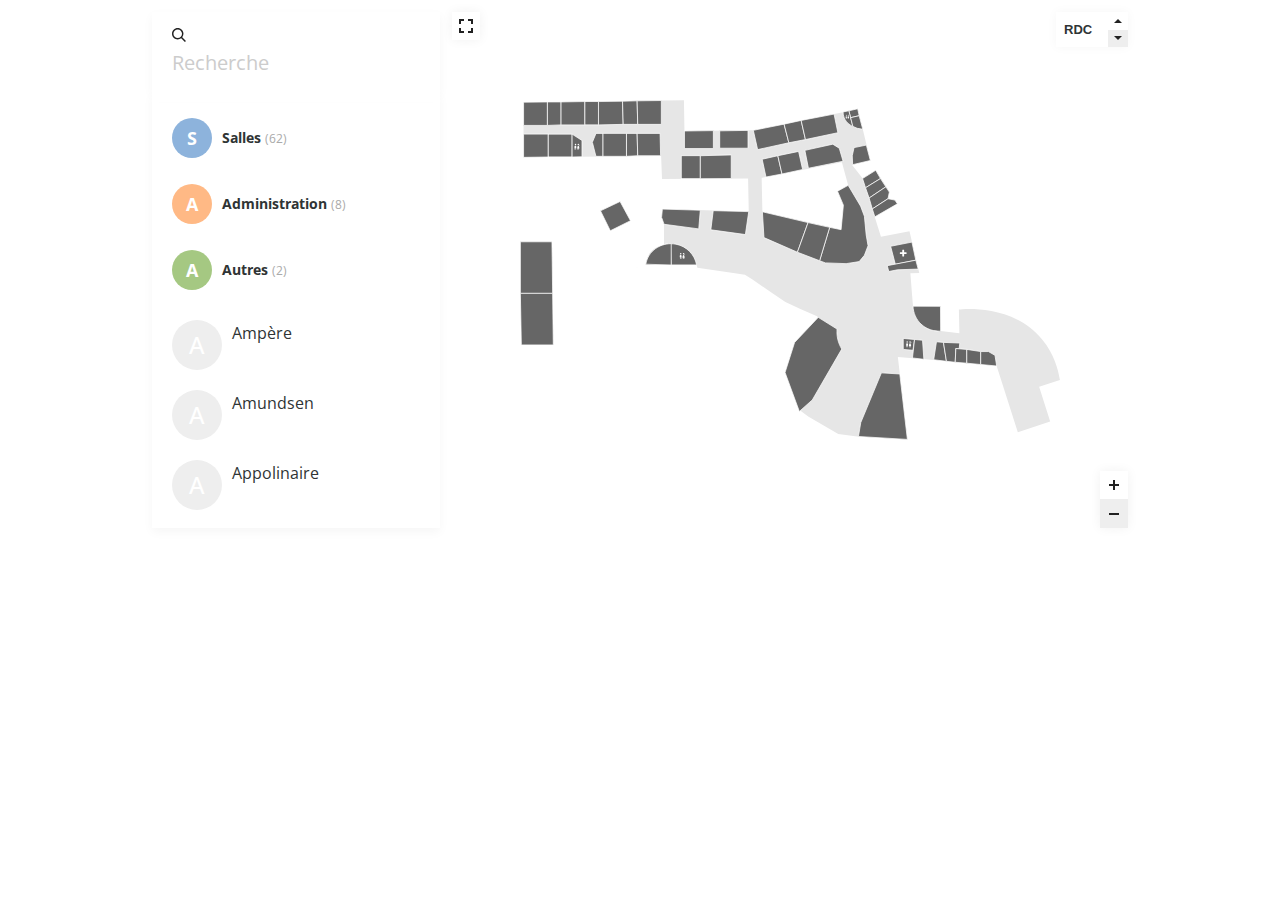
<file: index.html>
<!DOCTYPE html>
<html>
	<head>
		<!-- Meta -->
		<meta charset="utf-8">
		<title>Plan</title>

		<!-- Viewport for Responsivity -->
		<meta name="viewport" content="width=device-width, initial-scale=1, maximum-scale=1, minimum-scale=1, user-scalable=no">
		<!-- Stylesheets -->
		<link href="https://fonts.googleapis.com/css?family=Open+Sans:300,400,600" rel="stylesheet">
		<link rel="stylesheet" type="text/css" href="css/style.css">
		<link rel="stylesheet" type="text/css" href="mapplic/mapplic.css">
	</head>
	<body>
		<div id="wrap">

			<!-- Site content -->
			<div id="content">
				
				<section id="map-section" class="inner over">
					<div class="editor-window">
						<div class="editor-body">
							<code>
								{<br>
								&nbsp;&nbsp;&nbsp;"id": "newlandmark",<br>
								&nbsp;&nbsp;&nbsp;"title": "New Landmark",<br>
								&nbsp;&nbsp;&nbsp;"description": "Creating a new landmark is that easy!",<br>
								&nbsp;&nbsp;&nbsp;"x": "<span class="mapplic-coordinates-x">0.0000</span>",<br>
								&nbsp;&nbsp;&nbsp;"y": "<span class="mapplic-coordinates-y">0.0000</span>",<br>
								&nbsp;&nbsp;&nbsp;...<br>
								}
							</code>
						</div>
					</div>

					<div class="map-container">
						<div id="mapplic" class="mapplic-dark"></div> <!-- Map -->
					</div>
				</section>
			</div>
		</div>

		<!-- Scripts -->
		<script type="text/javascript" src="js/jquery.min.js"></script>
		<script type="text/javascript" src="js/hammer.min.js"></script>
		<script type="text/javascript" src="js/jquery.mousewheel.js"></script>
		<script type="text/javascript" src="js/script.js"></script>
		<script type="text/javascript" src="mapplic/mapplic.js"></script>
		<script type="text/javascript">
			$(document).ready(function() {
				$('#mapplic').mapplic({
					source: 'maps/lycee.json',
					height: 540,
					sidebar: true,
					fillcolor: "#cccccc",
					deeplinking: true,
					autopopulate: true,
					fullscreen: true,
					developer: false,
					thumbholder: true,
					maxscale: 3,
					zoommargin: 0,
					alphabetic: true
				});
			});
		</script>
	</body>
</html>
</file>
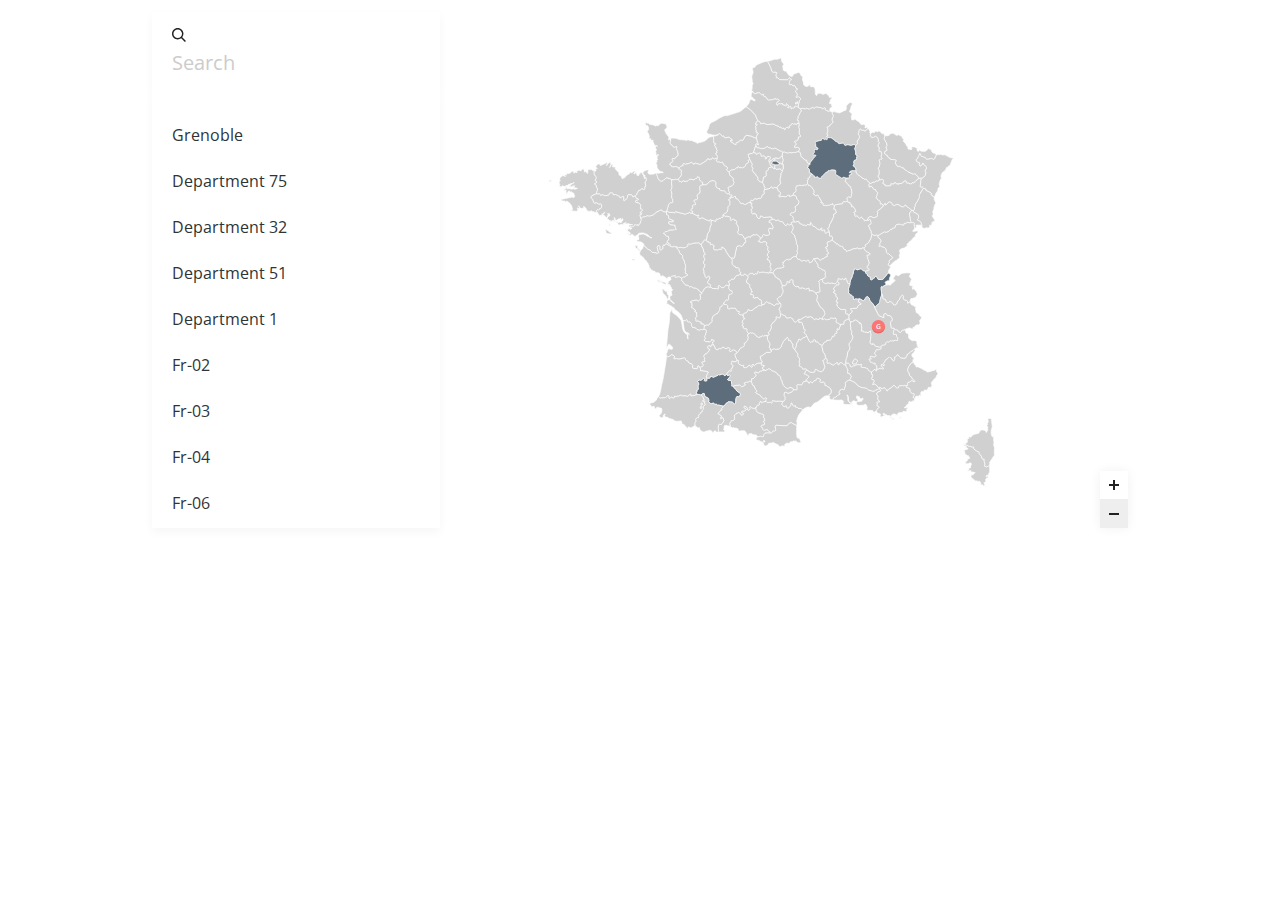
<file: test/index.html>
<!DOCTYPE html>
<html>
	<head>
		<!-- Meta -->
		<meta charset="utf-8">
		<title>Plan</title>

		<!-- Viewport for Responsivity -->
		<meta name="viewport" content="width=device-width, initial-scale=1, maximum-scale=1, minimum-scale=1, user-scalable=no">
		<!-- Stylesheets -->
		<link href="https://fonts.googleapis.com/css?family=Open+Sans:300,400,600" rel="stylesheet">
		<link rel="stylesheet" type="text/css" href="css/style.css">
		<link rel="stylesheet" type="text/css" href="mapplic/mapplic.css">
	</head>
	<body>
		<div id="wrap">

			<!-- Site content -->
			<div id="content">
				
				<section id="map-section" class="inner over">
					<div class="editor-window">
						<div class="editor-body">
							<code>
								{<br>
								&nbsp;&nbsp;&nbsp;"id": "newlandmark",<br>
								&nbsp;&nbsp;&nbsp;"title": "New Landmark",<br>
								&nbsp;&nbsp;&nbsp;"description": "Creating a new landmark is that easy!",<br>
								&nbsp;&nbsp;&nbsp;"x": "<span class="mapplic-coordinates-x">0.0000</span>",<br>
								&nbsp;&nbsp;&nbsp;"y": "<span class="mapplic-coordinates-y">0.0000</span>",<br>
								&nbsp;&nbsp;&nbsp;...<br>
								}
							</code>
						</div>
					</div>

					<div class="map-container">
						<div id="mapplic" class="mapplic-dark"></div> <!-- Map -->
					</div>
				</section>
			</div>
		</div>

		<!-- Scripts -->
		<script type="text/javascript" src="js/jquery.min.js"></script>
		<script type="text/javascript" src="js/hammer.min.js"></script>
		<script type="text/javascript" src="js/jquery.mousewheel.js"></script>
		<script type="text/javascript" src="js/script.js"></script>
		<script type="text/javascript" src="mapplic/mapplic.js"></script>
		<script type="text/javascript">
			$(document).ready(function() {
				$('#mapplic').mapplic({
					source: 'france.json',
					height: 540,
					sidebar: true,
					fillcolor: "#cccccc",
					deeplinking: true,
					autopopulate: true,
					fullscreen: false,
					maxscale: 3,
					zoommargin: 0
				});
			});
		</script>
	</body>
</html>
</file>
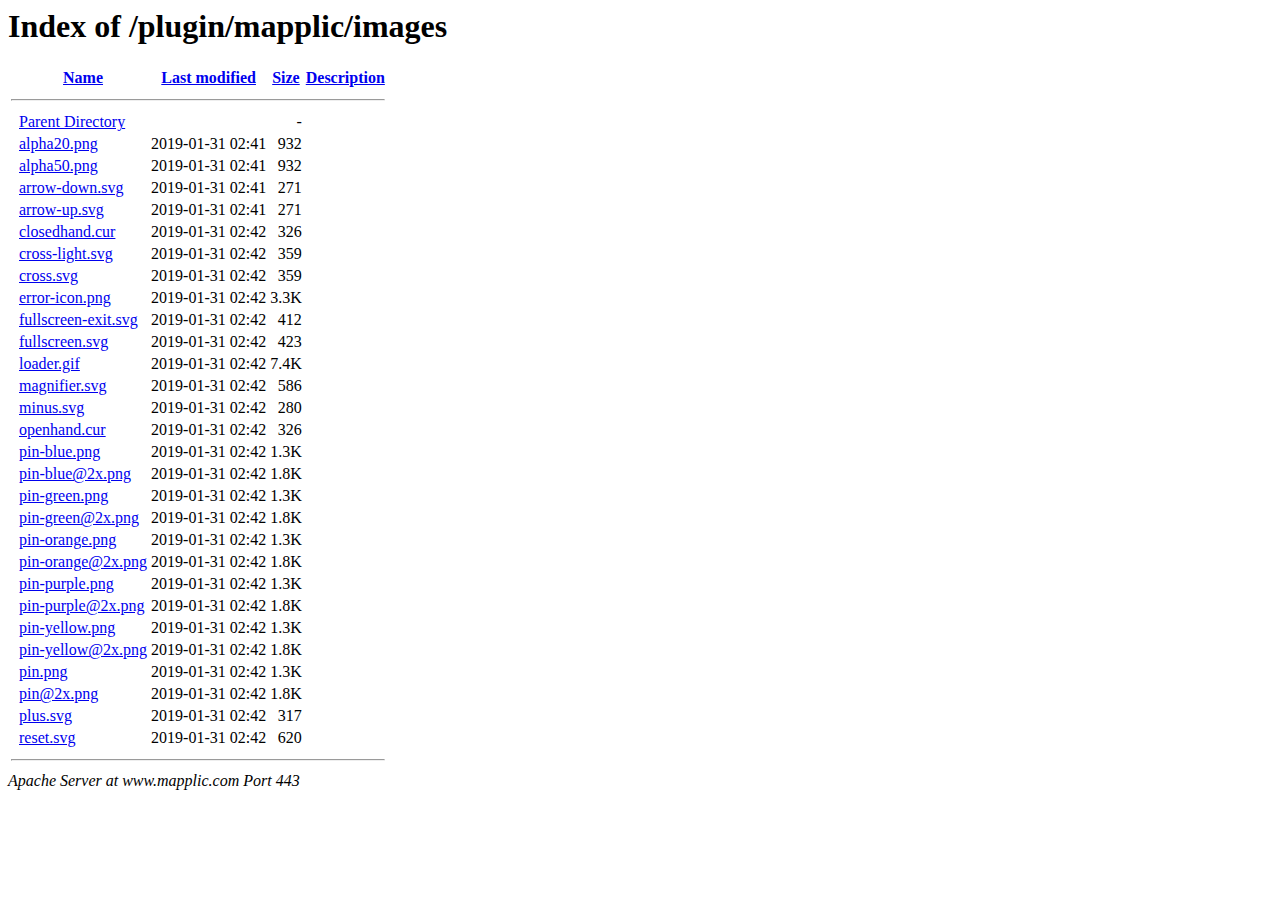
<file: mapplic/images/index.html>
<!DOCTYPE HTML PUBLIC "-//W3C//DTD HTML 3.2 Final//EN">
<html>
 <head>
  <title>Index of /plugin/mapplic/images</title>
 </head>
 <body>
<h1>Index of /plugin/mapplic/images</h1>
  <table>
   <tr><th valign="top">&nbsp;</th><th><a href="?C=N;O=D">Name</a></th><th><a href="?C=M;O=A">Last modified</a></th><th><a href="?C=S;O=A">Size</a></th><th><a href="?C=D;O=A">Description</a></th></tr>
   <tr><th colspan="5"><hr></th></tr>
<tr><td valign="top">&nbsp;</td><td><a href="/plugin/mapplic/">Parent Directory</a>       </td><td>&nbsp;</td><td align="right">  - </td><td>&nbsp;</td></tr>
<tr><td valign="top">&nbsp;</td><td><a href="alpha20.png">alpha20.png</a>            </td><td align="right">2019-01-31 02:41  </td><td align="right">932 </td><td>&nbsp;</td></tr>
<tr><td valign="top">&nbsp;</td><td><a href="alpha50.png">alpha50.png</a>            </td><td align="right">2019-01-31 02:41  </td><td align="right">932 </td><td>&nbsp;</td></tr>
<tr><td valign="top">&nbsp;</td><td><a href="arrow-down.svg">arrow-down.svg</a>         </td><td align="right">2019-01-31 02:41  </td><td align="right">271 </td><td>&nbsp;</td></tr>
<tr><td valign="top">&nbsp;</td><td><a href="arrow-up.svg">arrow-up.svg</a>           </td><td align="right">2019-01-31 02:41  </td><td align="right">271 </td><td>&nbsp;</td></tr>
<tr><td valign="top">&nbsp;</td><td><a href="closedhand.cur">closedhand.cur</a>         </td><td align="right">2019-01-31 02:42  </td><td align="right">326 </td><td>&nbsp;</td></tr>
<tr><td valign="top">&nbsp;</td><td><a href="cross-light.svg">cross-light.svg</a>        </td><td align="right">2019-01-31 02:42  </td><td align="right">359 </td><td>&nbsp;</td></tr>
<tr><td valign="top">&nbsp;</td><td><a href="cross.svg">cross.svg</a>              </td><td align="right">2019-01-31 02:42  </td><td align="right">359 </td><td>&nbsp;</td></tr>
<tr><td valign="top">&nbsp;</td><td><a href="error-icon.png">error-icon.png</a>         </td><td align="right">2019-01-31 02:42  </td><td align="right">3.3K</td><td>&nbsp;</td></tr>
<tr><td valign="top">&nbsp;</td><td><a href="fullscreen-exit.svg">fullscreen-exit.svg</a>    </td><td align="right">2019-01-31 02:42  </td><td align="right">412 </td><td>&nbsp;</td></tr>
<tr><td valign="top">&nbsp;</td><td><a href="fullscreen.svg">fullscreen.svg</a>         </td><td align="right">2019-01-31 02:42  </td><td align="right">423 </td><td>&nbsp;</td></tr>
<tr><td valign="top">&nbsp;</td><td><a href="loader.gif">loader.gif</a>             </td><td align="right">2019-01-31 02:42  </td><td align="right">7.4K</td><td>&nbsp;</td></tr>
<tr><td valign="top">&nbsp;</td><td><a href="magnifier.svg">magnifier.svg</a>          </td><td align="right">2019-01-31 02:42  </td><td align="right">586 </td><td>&nbsp;</td></tr>
<tr><td valign="top">&nbsp;</td><td><a href="minus.svg">minus.svg</a>              </td><td align="right">2019-01-31 02:42  </td><td align="right">280 </td><td>&nbsp;</td></tr>
<tr><td valign="top">&nbsp;</td><td><a href="openhand.cur">openhand.cur</a>           </td><td align="right">2019-01-31 02:42  </td><td align="right">326 </td><td>&nbsp;</td></tr>
<tr><td valign="top">&nbsp;</td><td><a href="pin-blue.png">pin-blue.png</a>           </td><td align="right">2019-01-31 02:42  </td><td align="right">1.3K</td><td>&nbsp;</td></tr>
<tr><td valign="top">&nbsp;</td><td><a href="pin-blue@2x.png">pin-blue@2x.png</a>        </td><td align="right">2019-01-31 02:42  </td><td align="right">1.8K</td><td>&nbsp;</td></tr>
<tr><td valign="top">&nbsp;</td><td><a href="pin-green.png">pin-green.png</a>          </td><td align="right">2019-01-31 02:42  </td><td align="right">1.3K</td><td>&nbsp;</td></tr>
<tr><td valign="top">&nbsp;</td><td><a href="pin-green@2x.png">pin-green@2x.png</a>       </td><td align="right">2019-01-31 02:42  </td><td align="right">1.8K</td><td>&nbsp;</td></tr>
<tr><td valign="top">&nbsp;</td><td><a href="pin-orange.png">pin-orange.png</a>         </td><td align="right">2019-01-31 02:42  </td><td align="right">1.3K</td><td>&nbsp;</td></tr>
<tr><td valign="top">&nbsp;</td><td><a href="pin-orange@2x.png">pin-orange@2x.png</a>      </td><td align="right">2019-01-31 02:42  </td><td align="right">1.8K</td><td>&nbsp;</td></tr>
<tr><td valign="top">&nbsp;</td><td><a href="pin-purple.png">pin-purple.png</a>         </td><td align="right">2019-01-31 02:42  </td><td align="right">1.3K</td><td>&nbsp;</td></tr>
<tr><td valign="top">&nbsp;</td><td><a href="pin-purple@2x.png">pin-purple@2x.png</a>      </td><td align="right">2019-01-31 02:42  </td><td align="right">1.8K</td><td>&nbsp;</td></tr>
<tr><td valign="top">&nbsp;</td><td><a href="pin-yellow.png">pin-yellow.png</a>         </td><td align="right">2019-01-31 02:42  </td><td align="right">1.3K</td><td>&nbsp;</td></tr>
<tr><td valign="top">&nbsp;</td><td><a href="pin-yellow@2x.png">pin-yellow@2x.png</a>      </td><td align="right">2019-01-31 02:42  </td><td align="right">1.8K</td><td>&nbsp;</td></tr>
<tr><td valign="top">&nbsp;</td><td><a href="pin.png">pin.png</a>                </td><td align="right">2019-01-31 02:42  </td><td align="right">1.3K</td><td>&nbsp;</td></tr>
<tr><td valign="top">&nbsp;</td><td><a href="pin@2x.png">pin@2x.png</a>             </td><td align="right">2019-01-31 02:42  </td><td align="right">1.8K</td><td>&nbsp;</td></tr>
<tr><td valign="top">&nbsp;</td><td><a href="plus.svg">plus.svg</a>               </td><td align="right">2019-01-31 02:42  </td><td align="right">317 </td><td>&nbsp;</td></tr>
<tr><td valign="top">&nbsp;</td><td><a href="reset.svg">reset.svg</a>              </td><td align="right">2019-01-31 02:42  </td><td align="right">620 </td><td>&nbsp;</td></tr>
   <tr><th colspan="5"><hr></th></tr>
</table>
<address>Apache Server at www.mapplic.com Port 443</address>
</body></html>
</file>
<file: css/style.css>
body {
	background-color: #fff;
	color: #666;
	font-family: 'Open Sans', sans-serif;
	font-size: 14px;
	margin: 0;
}

h1 {
	color: #fff;
	font-size: 30px;
	font-weight: lighter;
	line-height: 40px;
	margin-top: 0;
	margin-bottom: 40px;
	text-align: center;
}

h2 {
	color: #444;
	font-weight: lighter;
	margin-top: 0;
}

h3 {
	color: #222;
}

p {
	font-weight: 400;
	line-height: 24px;
}

hr {
	border: none;
	border-bottom: 1px solid #ddd;
	margin: 40px 0;
}

a {
	text-decoration: none;
	transition: color 0.2s;
}

ul {
	color: #b47acf;
	list-style-type: square;
}

ul p {
	color: #666;
	margin: 0 0 2px 0;
}

.dark { color: #888; }
.dark h2 { color: #eee; }

.about a {
	border-bottom: 1px dashed #ddd;
	color: inherit;	
	transition: border 0.2s;
}

.about a:hover {
	border-bottom: 1px solid #aaa;
	color: #222;
}

.desc {
	margin-top: 40px;
}

.center { text-align: center; }
.right { text-align: right; }

.clear {
	clear: both;
}

.inner {
	width: 1000px;
	margin: 0 auto;
	max-width: 100%;
	box-sizing: border-box;
}

/* Header */
#header {
	background-image: url(../images/pattern-topo.png);
	box-shadow: 0 -40px 80px #fff inset;
	background-color: #f8f8f8;
	padding: 40px 30px 100px 30px;
}

#header h1 {
	color: #444;
	margin-top: 60px;
	margin-bottom: 100px;
}

#header nav {
	float: right;
}

#main-menu {
	margin-top: 0;
}

#main-menu li {
	display: inline-block;
	margin-left: 30px;
}

#main-menu a {
	color: #bbb;
	font-size: 16px;
	text-decoration: none;
}

#main-menu a:hover {
	color: #666;
}

/* Logo */
#logo {
	background-image: url(../images/logo.svg);
	background-repeat: no-repeat;
	background-position: center;
	display: block;
	width: 140px;
	height: 42px;
}

.button {
	background-color: #b47acf;
	box-shadow: 0 0 10px rgba(0, 0, 0, 0.05);
	color: #fff !important;
	font-size: 16px;
	text-decoration: none;
	display: inline-block;
	padding: 12px 0 12px 16px;
	transition: box-shadow 0.2s;
}

.button:hover {
	box-shadow: 0 10px 20px rgba(0, 0, 0, 0.1);
}

.button span {
	background-color: rgba(0, 0, 0, 0.08);
	border-radius: 0 3px 3px 0;
	font-weight: bold;
	margin-left: 24px;
	padding: 12px 16px 12px 8px;
	position: relative;
	transition: padding 0.2s;
}

.button:hover span {
	padding: 12px 24px 12px 16px;
}

.button span:before {
    width: 14px;
    content: '';
	background-image: url(../images/button-divider.png);
	background-repeat: no-repeat;
    position: absolute;
    left: -14px;
    bottom: 0;
    top: 0;
}

#map-section {
	width: 1000px;
	max-width: 100%;
}

.about {
	padding: 20px;
	max-width: 600px;
	margin: 0 auto;
}

.about li {
	margin-top: 6px;
}

.new {
	background-color: #ccc;
	border-radius: 3px;
	color: #fff;
	font-size: 10px;
	font-weight: bold;
	padding: 0 2px;
	vertical-align: top;
}


/* Editor */
.editor-window {
	display: none;
	margin: 0 auto;
	width: 460px;
}

.editor-body {
	background: #272822;
	color: #cfcfc2;
	padding: 14px;
	font-size: 12px;
}

/* Map */
.map-container {
	margin: 0 auto;
	margin-bottom: 60px;
}

/* Examples */
#examples {
	font-size: 0;
	display: block;
	list-style: none;
	margin: 0 80px;
	padding: 0;
	text-align: center;
}

#examples li {
	display: inline-block;
	margin-bottom: 6px;
}

#examples a {
	border: 2px solid #fff;
	color: #bbb;
	font-size: 14px;
	display: block;
	padding: 10px;
	margin: 0 10px;
	transition: border-color 0.2s, color 0.2s;
}

#examples a:hover {
	color: #666;
	border: 2px solid #f4f4f4;
}

#examples .active a {
	border: 2px solid #ddd;
	color: #666;
	font-size: 16px;
	font-weight: 600;
}

/* WordPress */
#wordpress {
	color: #fff;
	display: block;
	line-height: 42px;
	font-size: 28px;
	font-weight: lighter;
	text-align: center;
}

#wordpress strong {
	margin-left: 20px;
}

#wordpress img {
	vertical-align: bottom;
}

/* Footer */
#footer {
	background-color: #2f2e2b;
	padding: 60px 0;
}

.copyright a {
	border-bottom: 1px solid transparent;
	color: #aaa;
	font-size: 13px;
	font-weight: bold;
	transition: color 0.2s, border-color 0.2s;
}

.copyright a:hover {
	border-color: #666;
	color: #eee;
}

/* Icons */
.icon {
	background-repeat: no-repeat;
	background-position: center 10px;
	padding-top: 60px;
}

.icon.landmark { background-image: url(../images/icon-landmark.png); }
.icon.layer { background-image: url(../images/icon-layer.png); }
.icon.link { background-image: url(../images/icon-link.png); }
.icon.browser { background-image: url(../images/icon-browser.png); }
.icon.responsive { background-image: url(../images/icon-responsive.png); }
.icon.mobile { background-image: url(../images/icon-mobile.png); }

.container {
	margin: 20px -2%;
}

.container:after {
	clear: both;
	content: '';
	display: block;
	height: 0;
	visibility: hidden;
	font-size: 0;
}

.one-third {
	float: left;
	padding-left: 2%;
	padding-right: 2%;
	width: 29%;
}

.one-half {
	float: left;
	padding-left: 2%;
	padding-right: 2%;
	width: 46%;
}

section .inner {
	padding-left: 20px;
	padding-right: 20px;
}

section.gray {
	background-color: #ddd;
	color: #fff;
	padding: 20px 0;
	transition: background-color 0.2s;
}

section.gray:hover {
	background-color: #ccc;
}

/* Responsivity */
@media all and (max-width: 667px) {
	#main-menu li {
		display: none;
	}

	#main-menu li:last-child {
		display: inline-block;
	}
}
</file>
<file: mapplic/mapplic.css>
/*
 * Mapplic - Custom Interactive Map Plugin by @sekler
 * Version 5.0
 * https://www.mapplic.com/
 */

.mapplic-element {
	position: relative;
	overflow: hidden;
	font-size: 0;
	height: 420px;
}

.mapplic-element input,
.mapplic-element button,
.mapplic-element a,
.mapplic-element a:active {
	outline: none;
	box-shadow: none;
}

.mapplic-element > * {
	opacity: 1;
	transition: opacity 0.4s;
}

.mapplic-element.mapplic-loading > * {
	opacity: 0;
}

/* Preloader & Error */
.mapplic-element.mapplic-loading { background: url(images/loader.gif) no-repeat center; }
.mapplic-element.mapplic-error { background: url(images/error-icon.png) no-repeat center; }

/* Map container */
.mapplic-container {
	display: inline-block;
	position: relative;
	width: 70%;
	height: 100%;
}

.mapplic-map {
	transform-origin: 0 0;
}

/* Map layer */
.mapplic-layer img {
	width: 100%;
}

/* IE Fix */
.mapplic-layer {
	width: 100%;
	height: 100%;
	position: absolute;
}

.mapplic-map .mapplic-map-image {
	position: absolute;
	width: 100%;
	height: 100%;
	-webkit-user-select: none;
	-moz-user-select: none;
	-ms-user-select: none;
	user-select: none;
}
/* IE Fix END */

.mapplic-map.mapplic-zoomable .mapplic-map-image {
	cursor: url(images/openhand.cur), default;
}

.mapplic-map.mapplic-zoomable.mapplic-dragging .mapplic-map-image {
	cursor: url(images/closedhand.cur), move;
}

/* Pin types */
.mapplic-pin {
	background-image: url(images/pin.png);
	background-size: 18px 24px;
	background-repeat: no-repeat;
	background-position: center;
	font-size: 0;
	width: 18px;
	height: 24px;
	margin-top: -23px;
	margin-left: -9px;
	position: absolute;
	transform-origin: 50% 100%;

	-webkit-user-select: none;
	-moz-user-select: none;
	-ms-user-select: none;
	user-select: none;
}

/* Marker types */
.mapplic-pin.mapplic-active {
	display: block !important;
}

.mapplic-pin.pin-classic {
	background-color: #f23543;
	background-image: none;
	border-color: #f23543;
	border-radius: 10px;
	line-height: 22px !important;
	width: 20px;
	height: 20px;
	margin-top: -20px;
	margin-left: -10px;
	transform-origin: 50% 100%;
}

.mapplic-pin.pin-classic:before {
	border-style: solid;
	border-width: 9px 8px 0 8px;
	border-color: inherit;
	border-right-color: transparent;
	border-bottom-color: transparent;
	border-left-color: transparent;
	content: '';
	display: block;
	position: absolute;
	top: 16px;
	left: 2px;
}

.mapplic-pin:before {
	box-sizing: content-box !important;
}

.mapplic-pin.pin-marker {
	background-color: #fdca2a;
	background-image: none;
	border-color: #fdca2a;
	border-radius: 8px;
	width: 16px;
	height: 16px;
	margin-top: -8px;
	margin-left: -8px;
	transform-origin: 50% 50%;
}

.mapplic-pin.pin-marker:before {
	border-color: inherit;
	border-style: solid;
	border-width: 6px;
	border-radius: 16px;
	content: '';
	display: block;
	opacity: 0.4;
	width: 16px;
	height: 16px;
	position: absolute;
	left: -6px;
	top: -6px;
}

.mapplic-pin.pin-disk {
	background-color: white !important;
	background-image: none;
	border-color: #f19819;
	border-radius: 8px;
	color: #333 !important;
	width: 16px;
	height: 16px;
	margin-top: -8px;
	margin-left: -8px;
	transform-origin: 50% 50%;
}

.mapplic-pin.pin-disk:before {
	border-color: inherit;
	border-style: solid;
	border-width: 3px;
	border-radius: 16px;
	content: '';
	display: block;
	width: 16px;
	height: 16px;
	position: absolute;
	left: -3px;
	top: -3px;
}

.mapplic-pin.pin-ribbon {
	background-color: #46b450;
	background-image: none;
	border-color: #46b450;
	border-radius: 2px 2px 2px 0;
	height: 16px;
	min-width: 10px;
	width: auto;
	padding: 0 3px;
	margin-left: -8px;
	margin-top: -20px;
	transform-origin: 8px 20px;
}

.mapplic-pin.pin-ribbon:after {
	border-style: solid;
	border-width: 0 8px 4px 0;
	border-color: transparent rgba(0, 0, 0, 0.5) transparent transparent;
	content: '';
	display: block;
	position: absolute;
	top: 16px;
	left: 0px;
}

.mapplic-pin.pin-ribbon:before {
	border-style: solid;
	border-width: 0 8px 4px 0;
	border-color: inherit;
	border-top-color: transparent;
	border-bottom-color: transparent;
	border-left-color: transparent;
	content: '';
	display: block;
	position: absolute;
	top: 16px;
	left: 0px;
}

.mapplic-pin.pin-dot {
	background-color: transparent !important;
	background-image: none;
	border-color: #29afa1;
	color: #333 !important;
	height: 16px;
	min-width: 10px;
	width: auto;
	padding: 0 3px;
	margin-left: 4px;
	margin-top: -8px;
	transform-origin: -4px 8px;
}

.mapplic-pin.pin-dot:before {
	border-color: inherit;
	border-style: solid;
	border-width: 3px;
	border-radius: 12px;
	content: '';
	display: block;
	width: 0px;
	height: 0px;
	position: absolute;
	top: 5px;
	left: -7px;
}

/* Image pin */
.mapplic-pin.pin-image {
	background-size: 32px;
	border-radius: 50%;
	box-sizing: border-box;
	box-shadow: 0 0 10px rgba(0, 0, 0, 0.15);
	border: 2px solid #fff;
	width: 32px;
	height: 32px;
	margin-top: -16px;
	margin-left: -16px;
	transform-origin: 50%;
}

.mapplic-pin.orange { background-image: url(images/pin-orange.png); }
.mapplic-pin.yellow { background-image: url(images/pin-yellow.png); }
.mapplic-pin.green { background-image: url(images/pin-green.png); }
.mapplic-pin.blue { background-image: url(images/pin-blue.png); }
.mapplic-pin.purple { background-image: url(images/pin-purple.png); }

.mapplic-pin.circular {
	background-image: none;
	background-color: #fb7575;
	border-radius: 6px;
	box-shadow: 0 -2px 0 rgba(0, 0, 0, 0.1) inset;
	width: 12px;
	height: 12px;
	margin-left: -6px;
	margin-top: -6px;
	transform-origin: 50% 50%;
}

.mapplic-pin.circle {
	background: none !important;
	border: 2px solid #fb7575;
	width: 8px;
	height: 8px;
	margin-left: -6px;
	margin-top: -6px;
	transform-origin: 50% 50%;
}

.mapplic-pin.transparent {
	background-image: none;
	background-color: #795ecd;
	border-radius: 10px;
	width: 20px;
	height: 20px;
	margin-left: -10px;
	margin-top: -10px;
	opacity: 0.5 !important;
	transform-origin: 50% 50%;
}

.mapplic-pin.pin-label {
	color: #fff;
	font-size: 10px;
	font-weight: 600;
	text-align: center;
	text-decoration: none;
	line-height: 16px;
}

.mapplic-pin.pin-label:visited {
	color: #fff;
}

.mapplic-pin.pin-md {
	border-radius: 50%;
	margin-left: -10px;
	margin-top: -10px;
	line-height: 20px;
	width: 20px;
	height: 20px;
}

.mapplic-pin.pin-lg {
	border-radius: 50%;
	margin-left: -15px;
	margin-top: -15px;
	line-height: 30px;
	width: 30px;
	height: 30px;
}

.mapplic-pin.pin-xl {
	border-radius: 50%;
	margin-left: -20px;
	margin-top: -20px;
	line-height: 40px;
	width: 40px;
	height: 40px;
}

.mapplic-pin.pin-pulse:before {
	content: '';
	border: 2px solid #888;
	border-radius: 30px;
	height: inherit;
	width: inherit;
	top: -2px;
	left: -2px;
	position: absolute;
	animation: pulsate 1.8s ease-out;
	animation-iteration-count: infinite;
	animation-delay: 1s;
	opacity: 0;
	box-sizing: content-box;
}

@-webkit-keyframes pulsate {
	0% {-webkit-transform: scale(1, 1); opacity: 0.0;}
	25% {opacity: 0.5; }
	50% {-webkit-transform: scale(1.6, 1.6); opacity: 0.0;}
}

/* Minimap */
.mapplic-minimap {
	border: 1px solid rgba(0, 0, 0, 0.1);
	position: absolute;
	margin: 12px;
	bottom: 0;
	left: 0;
	opacity: 0.5;
	overflow: hidden;
	transition: opacity 0.4s;

	-webkit-user-select: none;
	-moz-user-select: none;
	-ms-user-select: none;
	user-select: none;
}

.mapplic-minimap-layer { line-height: 0; }
.mapplic-minimap img { width: 100%; }

.mapplic-minimap-overlay {
	background-color: rgba(0, 0, 0, 0.4);
	position: absolute;
	width: 100%;
	height: 100%;
	top: 0;
	left: 0;
}

.mapplic-minimap .mapplic-minimap-active {
	position: absolute;
	opacity: 1;
	top: 0;
	left: 0;
}

.mapplic-minimap-background {
	width: 140px !important;
	-webkit-filter: blur(2px);
}

/* UI Buttons */
.mapplic-button {
	background-color: #fff;
	background-repeat: no-repeat;
	background-position: center;
	width: 28px;
	height: 28px;
	transition: background-color 0.2s;
}

.mapplic-container > .mapplic-button {
	box-shadow: 0 0 12px rgba(0, 0, 0, 0.06);
	position: absolute;
	margin: 12px;
} 

.mapplic-button:active {
	background-color: #f8f8f8;
}

/* Clear Button */
.mapplic-clear-button {
	background-image: url(images/reset.svg);
	background-size: 16px 16px;
	display: none;
	bottom: 69px;
	right: 0;
}

/* Zoom Buttons */
.mapplic-zoom-buttons {
	box-shadow: 0 0 12px rgba(0, 0, 0, 0.06);
	margin: 12px;
	position: absolute;
	right: 0;
	bottom: 0;
}

.mapplic-zoom-buttons a {
	display: block;
}

.mapplic-zoom-buttons a.mapplic-disabled {
	background-color: #eee;
	cursor: default;
}

a.mapplic-zoomin-button {
	background-image: url(images/plus.svg);
	background-size: 10px 10px;
	border-bottom: 1px solid #eee;
}

a.mapplic-zoomout-button {
	background-image: url(images/minus.svg);
	background-size: 10px 10px;
}

/* Fullscreen */
.mapplic-fullscreen {
	background-color: rgba(248, 248, 248, 0.95);
	position: fixed;
	top: 0;
	left: 0;
	width: 100%;
	height: 100% !important;
	z-index: 99980;
}

.mapplic-fullscreen-button {
	background-image: url(images/fullscreen.svg);
	background-size: 14px 14px;
	top: 0;
	left: 0;
}

.mapplic-fullscreen .mapplic-fullscreen-button {
	background-image: url(images/fullscreen-exit.svg);
}

.mapplic-fullscreen .mapplic-container { width: 80%; }
.mapplic-fullscreen .mapplic-sidebar { width: 20%; }

/* Levels */
.mapplic-levels {
	box-shadow: 0 0 10px rgba(0, 0, 0, 0.04);
	position: absolute;
	top: 0;
	right: 0;
	margin: 12px;
	overflow: hidden;
}

.mapplic-levels > * {
	display: block;
	box-sizing: border-box;
}

.mapplic-levels-select {
	background-color: #fff;
	border: none;
	border-radius: 0;
	color: #2f3435;
	margin: 0;
	padding: 10px 8px;
	margin-right: 20px;
	font-size: 13px;
	font-weight: 600;
	outline: none;
	-webkit-appearance: none;
}

.mapplic-levels a {
	background-color: #fff;
	background-repeat: no-repeat;
	background-position: center;
	background-size: 8px 4px;
	cursor: pointer;
	height: 50%;
	width: 20px;
	position: absolute;
	right: 0;
}

.mapplic-levels a:active {
	background-color: #f8f8f8;
}

.mapplic-levels .mapplic-levels-up {
	background-image: url(images/arrow-up.svg);
}

.mapplic-levels .mapplic-levels-down {
	background-image: url(images/arrow-down.svg);
	bottom: 0;
}

.mapplic-levels a.mapplic-disabled {
	background-color: #eee;
	cursor: default;
}

/* Sidebar */
.mapplic-sidebar {
	width: 30%;
	height: 100%;
	padding: 92px 0 12px 12px;
	position: relative;
	box-sizing: border-box;
	pointer-events: none;
}

.mapplic-sidebar > * {
	pointer-events: auto;
}

.mapplic-container {
	float: right;
}

/* Right sidebar */
.mapplic-sidebar-right .mapplic-container { float: left; }
.mapplic-sidebar-right .mapplic-sidebar {
	float: right;
	padding: 92px 12px 12px 0;
}

/* Search */
.mapplic-filter {
	background-color: #fff;
	box-shadow: 0 4px 10px rgba(0, 0, 0, 0.04);
	box-sizing: border-box;
	margin: 0;
	overflow: hidden;
	margin-top: -80px;
	padding: 16px 20px;
	position: relative;
	width: 100%;
	z-index: 1;
}

.mapplic-search-input {
	background-image: url(images/magnifier.svg) !important;
	background-size: 14px 14px !important;
	background-repeat: no-repeat !important;
	background-position: 0 0 !important;
	border: none !important;
	box-shadow: none !important;
	box-sizing: border-box;
	border-radius: 0;
	font-size: 20px !important;
	font-family: inherit;
	line-height: 20px;
	width: 100%;
	height: 48px !important;
	margin: 0 !important;
	padding: 24px 24px 4px 0 !important;
}

.mapplic-search-input::placeholder {
	color: #ccc;
	font-weight: 400;
}

.mapplic-search-input::-ms-clear { display: none; width:0; height:0; }

.mapplic-search-clear {
	background-image: url(images/cross.svg);
	background-size: 8px 8px;
	background-repeat: no-repeat;
	background-color: transparent;
	background-position: center;
	box-shadow: none;
	border: none;
	cursor: pointer;
	display: none;
	position: absolute;
	top: 32px;
	right: 8px;
	margin: 2px 0;
	width: 34px;
	height: 34px;
}

/* Tags */
.mapplic-filter-tags {
	text-align: right;
	position: absolute;
	top: 14px;
	right: 16px;
	white-space: nowrap;
	max-width: 100%;
	overflow: hidden;
}

.mapplic-tag {
	background-color: #2f3434;
	border-radius: 12px;
	color: #fff;
	cursor: pointer;
	font-size: 11px;
	font-weight: 600;
	margin-left: 4px;
	padding: 1px 6px 2px 8px;
	display: inline-block;
}

.mapplic-tag > span {
	background-image: url(images/cross-light.svg);
	background-position: center;
	background-repeat: no-repeat;
	background-size: 6px 6px;
	display: inline-block;
	margin-left: 6px;
	margin-bottom: 1px;
	width: 6px;
	height: 6px;
	opacity: 0.5;
	transition: opacity 0.2s;
}

.mapplic-tag:hover > span {
	transform: scale(1.2);
	opacity: 1.0;
}

/* Sidebar list */
.mapplic-list-container {
	box-shadow: 0 4px 10px rgba(0, 0, 0, 0.04);
	box-sizing: border-box;
	height: auto;
	max-height: 100%;
	overflow-y: auto;
	position: relative;
	-webkit-overflow-scrolling: touch;
}

.mapplic-list-container:before {
	display: block;
	content: '';
	background-color: #fff;
	width: 100%;
	height: 10px;
	position: absolute;
	z-index: 100;
}

.mapplic-list {
	list-style: none;
	padding: 0;
	padding-bottom: 10px;
	margin: 0;
	overflow-y: auto;
	height: 100%;
}

.mapplic-list-container ol {
	border-color: #eee;
	list-style: none;
	padding: 0;
	margin: 0;
}

.mapplic-list-expandable {
	background-color: #fff;
	padding: 10px 0;
}

.mapplic-list-container li {
	margin: 0 !important;
}

.mapplic-list-category > a {
	background-color: #fff;
	border-radius: 4px;
	box-sizing: border-box;
	color: #2f3434 !important;
	display: block;
	margin: 6px 10px;
	margin-bottom: 0;
	padding: 10px;
	text-decoration: none;
	overflow: hidden;
	text-overflow: ellipsis;
	transition: background-color 0.2s;
}

.mapplic-list-category > a:hover {
	background-color: #f8f8f8;
}

.mapplic-list-category h4 {
	display: block;
	font-size: 14px;
	font-weight: bold;
	line-height: 22px;
	margin: 0;
}

.mapplic-list-category h4.mapplic-margin {
	margin-top: 9px;
}

.mapplic-about {
	color: #aaa;
	display: block;
	font-weight: normal;
	font-size: 13px;
	line-height: 16px;
}

/* Thumbnail */
.mapplic-list-category .mapplic-thumbnail {
	background-color: #aaa;
	border-radius: 50%;
	width: 40px;
	height: 40px;
}

.mapplic-list-category .mapplic-thumbnail-placeholder {
	font-size: 18px;
	font-weight: bold;
	line-height: 25px;
}

.mapplic-thumbnail {
	border-radius: 0px;
	box-shadow: none !important;
	margin-right: 10px;
	float: left;
	width: 50px;
	height: 50px;
	object-fit: cover;
}

.mapplic-thumbnail-placeholder {
	background-color: #eee;
	box-sizing: border-box;
	color: #fff;
	font-size: 24px;
	font-weight: 500;
	line-height: 34px;
	padding: 8px 4px;
	width: 50px;
	height: 50px;
	text-align: center;
	border-radius: 100px;
}

.mapplic-list-category > a .mapplic-list-count {
	color: #aaa;
	font-size: 12px;
	font-weight: normal;
	margin-left: 4px;
}

/* List location */
.mapplic-list-location {
	border-color: #aaa;
	margin: 0 !important;
}

.mapplic-list-location[data-location=init] {
	display: none !important;
}

.mapplic-list-location > a {
	background-color: #fff;
	border-left: 2px solid transparent;
	display: block;
	font-size: 14px;
	padding: 10px 20px 10px 18px;
	text-decoration: none;
	transition: border, background-color 0.1s;
}

.mapplic-list-location > a:after {
	content: '';
	display:block;
	clear:both;
}

.mapplic-list-location > a:hover,
.mapplic-list-location > a:focus,
.mapplic-list-location.mapplic-focus > a {
	background-color: #fafafa;
}

.mapplic-list-location.mapplic-active > a {
	background-color: #fafafa;
	border-color: inherit;
}

.mapplic-list-location h4 {
	color: #2f3435;
	font-size: 16px;
	font-weight: normal;
	line-height: 18px;
	margin: 4px 0 !important;
	padding: 0;
	clear: none;
}

/* Tooltip */
.mapplic-tooltip {
	display: none;
	position: absolute;
	-webkit-transition: margin 0.1s;
	-moz-transition: margin 0.1s;
	transition: margin 0.1s;
	transform-origin: 0 0;
	padding-bottom: 30px;
	pointer-events: none;
}

.mapplic-tooltip:after {
	content: '';
	border-color: #fff transparent transparent transparent !important;
	border-style: solid;
	border-width: 8px 7px 0 7px;
	width: 0;
	height: 0;
	position: absolute;
	bottom: 30px;
	left: 50%;
	margin-bottom: -7px;
	margin-left: -7px;
}

.mapplic-tooltip-wrap {
	background-color: #fff;
box-shadow: 0 0 20px rgba(0, 0, 0, 0.15);
max-width: 300px;
min-width: 120px;
padding: 10px;
pointer-events: auto;
max-height: 100px;
}

.mapplic-tooltip-wrap::after {
	content: '';
	clear: both;
	display: table;
}

.mapplic-tooltip img {
	max-width: 100%;
}

.mapplic-tooltip .mapplic-image {
	margin: -16px;
	max-width: none;
}

.mapplic-tooltip-title {
	color: #333;
	display: inline-block;
	font-size: 16px;
	font-weight: bold;
	line-height: 20px;
	margin: 0 12px 0 0 !important;
}

.has-image .mapplic-tooltip-title {
	color: #fff;
	margin: -20px 12px 20px 0 !important;
}

.mapplic-hovertip,
.mapplic-hovertip > .mapplic-tooltip-wrap {
	pointer-events: none;
}

.mapplic-hovertip > .mapplic-tooltip-wrap {
	min-width: 20px;
	padding: 6px 14px;
}

.mapplic-hovertip .mapplic-tooltip-title {
	margin: 0 !important;
	font-size: 16px;
	line-height: 24px;
	text-align: center;
}

.mapplic-tooltip-content {
	margin-top: 0px;
	margin-bottom: 0px;
	max-height: 160px;
	overflow-y: auto;
	-webkit-overflow-scrolling: touch;
}

.mapplic-tooltip .mapplic-thumbnail {
	border-radius: 50% !important;
	width: 48px;
	height: 48px;
	margin-right: 12px;
}

.mapplic-tooltip-description,
.mapplic-tooltip p {
	color: #888;
	font-size: 13px;
	line-height: 20px;
	margin: 0;
}

.mapplic-tooltip p {
	margin-top: 0;
	margin-bottom: 6px;
}

.mapplic-tooltip-description p:last-child {
	margin: 0;
}

.mapplic-popup-link {
	background-color: #888;
	border-radius: 4px;
	box-shadow: 0 0 6px rgba(0, 0, 0, 0.1) !important;
	color: #fff !important;
	font-size: 14px;
	font-weight: 600;
	display: inline-block;
	float: right;
	margin-top: 4px;
	padding: 4px 8px;
	text-decoration: none;
	transition: background-color 0.2s, box-shadow 0.2s;
}

.mapplic-popup-link:hover {
	background-color: #666;
	box-shadow: 0 4px 10px rgba(0, 0, 0, 0.2) !important;
}

.mapplic-tooltip-close {
	background-image: url(images/cross.svg);
	background-position: center;
	background-repeat: no-repeat;
	background-size: 8px 8px;
	background-color: rgba(255, 255, 255, 0.5);
	border-radius: 50%;
	border: none;
	cursor: pointer;
	position: absolute;
	right: 6px;
	top: 6px;
	padding: 6px;
	width: 8px;
	height: 8px;
	opacity: 0.5;
	-webkit-transition: opacity 0.2s;
	-moz-transition: opacity 0.2s;
	transition: opacity 0.2s;
}

.mapplic-tooltip-close:hover {
	opacity: 1.0;
}

/* Lightbox */
.mapplic-lightbox-title {
	color: #333;
	font-weight: bold;
	margin-top: 0;
	margin-bottom: 20px;
}

.mapplic-lightbox {
	background-color: #fff;
	position: relative;
	padding: 20px;
	width: auto;
	max-width: 500px;
	margin: 20px auto;
}

.mapplic-lightbox:after {
	content: '';
	display: block;
	clear: both;
}

.mapplic-popup-image {
	outline: none;
}

.mfp-bg { z-index: 99981 !important; }
.mfp-wrap { z-index: 99982 !important; }
.mfp-content { z-index: 99983 !important; }

/* Lightbox animation */
.mfp-fade.mfp-bg {
	opacity: 0;
	-webkit-transition: all 0.15s ease-out;
	-moz-transition: all 0.15s ease-out;
	transition: all 0.15s ease-out;
}

.mfp-fade.mfp-bg.mfp-ready { opacity: 0.8; }
.mfp-fade.mfp-bg.mfp-removing { opacity: 0; }

.mfp-fade.mfp-wrap .mfp-content {
	opacity: 0;
	-webkit-transition: all 0.15s ease-out;
	-moz-transition: all 0.15s ease-out;
	transition: all 0.15s ease-out;
}

.mfp-fade.mfp-wrap.mfp-ready .mfp-content { opacity: 1; }
.mfp-fade.mfp-wrap.mfp-removing .mfp-content { opacity: 0; }

/* Toggle */
.mapplic-toggle {
	display: block;
	cursor: pointer;
	font-size: 14px;
	position: relative;
	min-width: 20px;
	min-height: 20px;
}

.mapplic-toggle > .mapplic-toggle-circle {
	background-color: #aaa;
	border-radius: 50%;
	position: absolute;
	left: 1px;
	top: 1px;
	width: 18px;
	height: 18px;
	transform-origin: center;
	transform: scale(0);
	transition: 0.2s;
}

.mapplic-toggle:before {
	background-color: #fff;
	border: 1px solid #e4e4e4;
	border-radius: 50%;
	box-sizing: content-box;
	content: '';
	display: block;
	position: absolute;
	left: 0;
	top: 0;
	width: 18px;
	height: 18px;
}

.mapplic-toggle > input { display: none; }
.mapplic-toggle > input:checked + span {
	transform: scale(0.7);
}

.mapplic-list-category { position: relative; }
.mapplic-list-category .mapplic-toggle {
	position: absolute;
	right: 20px;
	top: 50%;
	margin-top: -10px;
	box-sizing: border-box;
}

/* Legend */
.mapplic-legend {
	background-color: rgba(255,255,255, 0.9);
	margin: 12px;
	padding: 0 8px;
	position: absolute;
	left: 0;
	bottom: 0;
}

.mapplic-legend-label {
	display: block;
	font-size: 14px;
	margin: 6px 0;
	padding-left: 28px;
	white-space: nowrap;
}

.mapplic-legend-key {
	background-color: #aaa;
	border: 2px solid #fff;
	border-radius: 50%;
	display: inline-block;
	height: 16px;
	width: 16px;
	position: absolute;
	left: 8px;
}

/* Reveal */
.mapplic-revealed {
	display: block !important;
}

/* Portrait mode */
.mapplic-portrait .mapplic-container,
.mapplic-portrait .mapplic-sidebar {
	width: 100% !important;
}

.mapplic-portrait .mapplic-sidebar {
	padding: 92px 12px 12px 12px !important;
}

.mapplic-portrait .mapplic-tooltip {
	max-width: 240px;
}

.mapplic-portrait .mapplic-minimap-background {
	width: 100px !important;
}

.mapplic-portrait.mapplic-element {
	height: auto !important;
}

.mapplic-portrait .mapplic-list-container {
	max-height: 600px;
}

/* Retina */
@media (-webkit-min-device-pixel-ratio: 2), (min-resolution: 192dpi), (min-resolution: 2dppx) {
	.mapplic-pin { background-image: url(images/pin@2x.png); }
	.mapplic-pin.orange { background-image: url(images/pin-orange@2x.png); }
	.mapplic-pin.yellow { background-image: url(images/pin-yellow@2x.png); }
	.mapplic-pin.green { background-image: url(images/pin-green@2x.png); }
	.mapplic-pin.blue { background-image: url(images/pin-blue@2x.png); }
	.mapplic-pin.purple { background-image: url(images/pin-purple@2x.png); }
}

/* Map */
.mapplic-element svg {
	width: 100%;
	height: 100%;
}

.mapplic-element svg a {
	cursor: pointer;
}

.mapplic-clickable:not(g),
g.mapplic-clickable > * {
	cursor: pointer;
	-webkit-transition: opacity 0.2s;
	-moz-transition: opacity 0.2s;
	transition: opacity 0.2s;
}

.mapplic-map-image *[id^=nopointer] {
	pointer-events: none;
}

[id^=landmarks] .mapplic-clickable {
	cursor: pointer;
}

/* Developer tools */
.mapplic-coordinates {
	background-color: rgba(255, 255, 255, 0.9);
	color: #333;
	position: absolute;
	margin: 10px;
	margin-left: -80px;
	padding: 4px 6px;
	font-size: 14px;
	top: 0;
	left: 50%;
	pointer-events: none;
}

/* SKINS */
/* mapplic-booking */
.mapplic-booking .mapplic-active,
.mapplic-booking .mapplic-active > * {
	fill: #A8D865;
}

.mapplic-booking .unavailable,
.mapplic-booking .unavailable > * {
	fill: #F7B332;
	opacity: 1;
	cursor: default;
}

/* mapplic-dark */
.mapplic-dark .mapplic-tooltip-wrap {	
	background-color: #333;
}

.mapplic-dark .mapplic-tooltip:after {
	border-color: #333 transparent transparent transparent !important;
}

.mapplic-dark .mapplic-tooltip-title {
	color: #fff;
}

.mapplic-dark .mapplic-tooltip-description,
.mapplic-dark .mapplic-tooltip p {
	color: #bbb;
}

.mapplic-dark .mapplic-tooltip-close {
	background-color: rgba(51, 51, 51, 0.5);
	background-image: url(images/cross-light.svg) !important;
}

/* INTERACTIVE ELEMENTS */
/* clickable elements */
.mapplic-clickable:not(g),
g.mapplic-clickable > * {
	opacity: 1;
fill: #b7a6bd;
stroke: white;
stroke-width: 1px;
}

/* hovered elements */
.mapplic-clickable:not(g):hover,
g.mapplic-clickable:hover > * {
	opacity: 0.8;
}

/* active elements */
.mapplic-active,
a.mapplic-active > path,
g.mapplic-active > * {
	fill: red !important;
	opacity: 1.0 !important;
}

/* Transparent */
.mapplic-transparent .mapplic-clickable:not(g),
.mapplic-transparent g.mapplic-clickable > * {
	opacity: 0.6;
}

.mapplic-transparent .mapplic-clickable:not(g):hover,
.mapplic-transparent g.mapplic-clickable:hover > * {
	opacity: 0.8;
}

.mapplic-transparent .mapplic-active,
.mapplic-transparent a.mapplic-active > path,
.mapplic-transparent g.mapplic-active > * {
	opacity: 1.0 !important;
}

/* Mall example - Custom */
#landmarks-ground .mapplic-clickable,
#landmarks-underground .mapplic-clickable,
#landmarks-level1 .mapplic-clickable {
	opacity: 1 !important;
}

#landmarks-ground polygon.mapplic-active,
#landmarks-ground path.mapplic-active {
	fill: #ADDB2C;
}

#landmarks-underground polygon.mapplic-active,
#landmarks-underground path.mapplic-active {
	fill: #7EE0CD;
}

#landmarks-level1 polygon.mapplic-active,
#landmarks-level1 path.mapplic-active {
	fill: #F9684B;
}

/* CUSTOM STYLES */
.mapplic-image,
.mapplic-tooltip { max-width: 300px !important; } /* tooltip width */
.mapplic-tooltip-content { max-height: 160px; } /* tooltip height*/

/* example custom pin */
.mapplic-pin.my-new-pin { /* replace 'my-new-pin' with the name of your pin */
	background-image: url(images/my-new-pin.png); /* define the path to image file */
	background-size: 20px 30px;
	width: 20px;
	height: 30px;
	margin-left: -10px; /* negative margins are used for */
	margin-top: -15px; /* defining the pin's origin */
}
</file>
<file: test/css/style.css>
body {
	background-color: #fff;
	color: #666;
	font-family: 'Open Sans', sans-serif;
	font-size: 14px;
	margin: 0;
}

h1 {
	color: #fff;
	font-size: 30px;
	font-weight: lighter;
	line-height: 40px;
	margin-top: 0;
	margin-bottom: 40px;
	text-align: center;
}

h2 {
	color: #444;
	font-weight: lighter;
	margin-top: 0;
}

h3 {
	color: #222;
}

p {
	font-weight: 400;
	line-height: 24px;
}

hr {
	border: none;
	border-bottom: 1px solid #ddd;
	margin: 40px 0;
}

a {
	text-decoration: none;
	transition: color 0.2s;
}

ul {
	color: #b47acf;
	list-style-type: square;
}

ul p {
	color: #666;
	margin: 0 0 2px 0;
}

.dark { color: #888; }
.dark h2 { color: #eee; }

.about a {
	border-bottom: 1px dashed #ddd;
	color: inherit;	
	transition: border 0.2s;
}

.about a:hover {
	border-bottom: 1px solid #aaa;
	color: #222;
}

.desc {
	margin-top: 40px;
}

.center { text-align: center; }
.right { text-align: right; }

.clear {
	clear: both;
}

.inner {
	width: 1000px;
	margin: 0 auto;
	max-width: 100%;
	box-sizing: border-box;
}

/* Header */
#header {
	background-image: url(../images/pattern-topo.png);
	box-shadow: 0 -40px 80px #fff inset;
	background-color: #f8f8f8;
	padding: 40px 30px 100px 30px;
}

#header h1 {
	color: #444;
	margin-top: 60px;
	margin-bottom: 100px;
}

#header nav {
	float: right;
}

#main-menu {
	margin-top: 0;
}

#main-menu li {
	display: inline-block;
	margin-left: 30px;
}

#main-menu a {
	color: #bbb;
	font-size: 16px;
	text-decoration: none;
}

#main-menu a:hover {
	color: #666;
}

/* Logo */
#logo {
	background-image: url(../images/logo.svg);
	background-repeat: no-repeat;
	background-position: center;
	display: block;
	width: 140px;
	height: 42px;
}

.button {
	background-color: #b47acf;
	box-shadow: 0 0 10px rgba(0, 0, 0, 0.05);
	color: #fff !important;
	font-size: 16px;
	text-decoration: none;
	display: inline-block;
	padding: 12px 0 12px 16px;
	transition: box-shadow 0.2s;
}

.button:hover {
	box-shadow: 0 10px 20px rgba(0, 0, 0, 0.1);
}

.button span {
	background-color: rgba(0, 0, 0, 0.08);
	border-radius: 0 3px 3px 0;
	font-weight: bold;
	margin-left: 24px;
	padding: 12px 16px 12px 8px;
	position: relative;
	transition: padding 0.2s;
}

.button:hover span {
	padding: 12px 24px 12px 16px;
}

.button span:before {
    width: 14px;
    content: '';
	background-image: url(../images/button-divider.png);
	background-repeat: no-repeat;
    position: absolute;
    left: -14px;
    bottom: 0;
    top: 0;
}

#map-section {
	width: 1000px;
	max-width: 100%;
}

.about {
	padding: 20px;
	max-width: 600px;
	margin: 0 auto;
}

.about li {
	margin-top: 6px;
}

.new {
	background-color: #ccc;
	border-radius: 3px;
	color: #fff;
	font-size: 10px;
	font-weight: bold;
	padding: 0 2px;
	vertical-align: top;
}


/* Editor */
.editor-window {
	display: none;
	margin: 0 auto;
	width: 460px;
}

.editor-body {
	background: #272822;
	color: #cfcfc2;
	padding: 14px;
	font-size: 12px;
}

/* Map */
.map-container {
	margin: 0 auto;
	margin-bottom: 60px;
}

/* Examples */
#examples {
	font-size: 0;
	display: block;
	list-style: none;
	margin: 0 80px;
	padding: 0;
	text-align: center;
}

#examples li {
	display: inline-block;
	margin-bottom: 6px;
}

#examples a {
	border: 2px solid #fff;
	color: #bbb;
	font-size: 14px;
	display: block;
	padding: 10px;
	margin: 0 10px;
	transition: border-color 0.2s, color 0.2s;
}

#examples a:hover {
	color: #666;
	border: 2px solid #f4f4f4;
}

#examples .active a {
	border: 2px solid #ddd;
	color: #666;
	font-size: 16px;
	font-weight: 600;
}

/* WordPress */
#wordpress {
	color: #fff;
	display: block;
	line-height: 42px;
	font-size: 28px;
	font-weight: lighter;
	text-align: center;
}

#wordpress strong {
	margin-left: 20px;
}

#wordpress img {
	vertical-align: bottom;
}

/* Footer */
#footer {
	background-color: #2f2e2b;
	padding: 60px 0;
}

.copyright a {
	border-bottom: 1px solid transparent;
	color: #aaa;
	font-size: 13px;
	font-weight: bold;
	transition: color 0.2s, border-color 0.2s;
}

.copyright a:hover {
	border-color: #666;
	color: #eee;
}

/* Icons */
.icon {
	background-repeat: no-repeat;
	background-position: center 10px;
	padding-top: 60px;
}

.icon.landmark { background-image: url(../images/icon-landmark.png); }
.icon.layer { background-image: url(../images/icon-layer.png); }
.icon.link { background-image: url(../images/icon-link.png); }
.icon.browser { background-image: url(../images/icon-browser.png); }
.icon.responsive { background-image: url(../images/icon-responsive.png); }
.icon.mobile { background-image: url(../images/icon-mobile.png); }

.container {
	margin: 20px -2%;
}

.container:after {
	clear: both;
	content: '';
	display: block;
	height: 0;
	visibility: hidden;
	font-size: 0;
}

.one-third {
	float: left;
	padding-left: 2%;
	padding-right: 2%;
	width: 29%;
}

.one-half {
	float: left;
	padding-left: 2%;
	padding-right: 2%;
	width: 46%;
}

section .inner {
	padding-left: 20px;
	padding-right: 20px;
}

section.gray {
	background-color: #ddd;
	color: #fff;
	padding: 20px 0;
	transition: background-color 0.2s;
}

section.gray:hover {
	background-color: #ccc;
}

/* Responsivity */
@media all and (max-width: 667px) {
	#main-menu li {
		display: none;
	}

	#main-menu li:last-child {
		display: inline-block;
	}
}
</file>
<file: test/mapplic/mapplic.css>
/*
 * Mapplic - Custom Interactive Map Plugin by @sekler
 * Version 5.0
 * https://www.mapplic.com/
 */

.mapplic-element {
	position: relative;
	overflow: hidden;
	font-size: 0;
	height: 420px;
}

.mapplic-element input,
.mapplic-element button,
.mapplic-element a,
.mapplic-element a:active {
	outline: none;
	box-shadow: none;
}

.mapplic-element > * {
	opacity: 1;
	transition: opacity 0.4s;
}

.mapplic-element.mapplic-loading > * {
	opacity: 0;
}

/* Preloader & Error */
.mapplic-element.mapplic-loading { background: url(images/loader.gif) no-repeat center; }
.mapplic-element.mapplic-error { background: url(images/error-icon.png) no-repeat center; }

/* Map container */
.mapplic-container {
	display: inline-block;
	position: relative;
	width: 70%;
	height: 100%;
}

.mapplic-map {
	transform-origin: 0 0;
}

/* Map layer */
.mapplic-layer img {
	width: 100%;
}

/* IE Fix */
.mapplic-layer {
	width: 100%;
	height: 100%;
	position: absolute;
}

.mapplic-map .mapplic-map-image {
	position: absolute;
	width: 100%;
	height: 100%;
	-webkit-user-select: none;
	-moz-user-select: none;
	-ms-user-select: none;
	user-select: none;
}
/* IE Fix END */

.mapplic-map.mapplic-zoomable .mapplic-map-image {
	cursor: url(images/openhand.cur), default;
}

.mapplic-map.mapplic-zoomable.mapplic-dragging .mapplic-map-image {
	cursor: url(images/closedhand.cur), move;
}

/* Pin types */
.mapplic-pin {
	background-image: url(images/pin.png);
	background-size: 18px 24px;
	background-repeat: no-repeat;
	background-position: center;
	font-size: 0;
	width: 18px;
	height: 24px;
	margin-top: -23px;
	margin-left: -9px;
	position: absolute;
	transform-origin: 50% 100%;

	-webkit-user-select: none;
	-moz-user-select: none;
	-ms-user-select: none;
	user-select: none;
}

/* Marker types */
.mapplic-pin.mapplic-active {
	display: block !important;
}

.mapplic-pin.pin-classic {
	background-color: #f23543;
	background-image: none;
	border-color: #f23543;
	border-radius: 10px;
	line-height: 22px !important;
	width: 20px;
	height: 20px;
	margin-top: -20px;
	margin-left: -10px;
	transform-origin: 50% 100%;
}

.mapplic-pin.pin-classic:before {
	border-style: solid;
	border-width: 9px 8px 0 8px;
	border-color: inherit;
	border-right-color: transparent;
	border-bottom-color: transparent;
	border-left-color: transparent;
	content: '';
	display: block;
	position: absolute;
	top: 16px;
	left: 2px;
}

.mapplic-pin:before {
	box-sizing: content-box !important;
}

.mapplic-pin.pin-marker {
	background-color: #fdca2a;
	background-image: none;
	border-color: #fdca2a;
	border-radius: 8px;
	width: 16px;
	height: 16px;
	margin-top: -8px;
	margin-left: -8px;
	transform-origin: 50% 50%;
}

.mapplic-pin.pin-marker:before {
	border-color: inherit;
	border-style: solid;
	border-width: 6px;
	border-radius: 16px;
	content: '';
	display: block;
	opacity: 0.4;
	width: 16px;
	height: 16px;
	position: absolute;
	left: -6px;
	top: -6px;
}

.mapplic-pin.pin-disk {
	background-color: white !important;
	background-image: none;
	border-color: #f19819;
	border-radius: 8px;
	color: #333 !important;
	width: 16px;
	height: 16px;
	margin-top: -8px;
	margin-left: -8px;
	transform-origin: 50% 50%;
}

.mapplic-pin.pin-disk:before {
	border-color: inherit;
	border-style: solid;
	border-width: 3px;
	border-radius: 16px;
	content: '';
	display: block;
	width: 16px;
	height: 16px;
	position: absolute;
	left: -3px;
	top: -3px;
}

.mapplic-pin.pin-ribbon {
	background-color: #46b450;
	background-image: none;
	border-color: #46b450;
	border-radius: 2px 2px 2px 0;
	height: 16px;
	min-width: 10px;
	width: auto;
	padding: 0 3px;
	margin-left: -8px;
	margin-top: -20px;
	transform-origin: 8px 20px;
}

.mapplic-pin.pin-ribbon:after {
	border-style: solid;
	border-width: 0 8px 4px 0;
	border-color: transparent rgba(0, 0, 0, 0.5) transparent transparent;
	content: '';
	display: block;
	position: absolute;
	top: 16px;
	left: 0px;
}

.mapplic-pin.pin-ribbon:before {
	border-style: solid;
	border-width: 0 8px 4px 0;
	border-color: inherit;
	border-top-color: transparent;
	border-bottom-color: transparent;
	border-left-color: transparent;
	content: '';
	display: block;
	position: absolute;
	top: 16px;
	left: 0px;
}

.mapplic-pin.pin-dot {
	background-color: transparent !important;
	background-image: none;
	border-color: #29afa1;
	color: #333 !important;
	height: 16px;
	min-width: 10px;
	width: auto;
	padding: 0 3px;
	margin-left: 4px;
	margin-top: -8px;
	transform-origin: -4px 8px;
}

.mapplic-pin.pin-dot:before {
	border-color: inherit;
	border-style: solid;
	border-width: 3px;
	border-radius: 12px;
	content: '';
	display: block;
	width: 0px;
	height: 0px;
	position: absolute;
	top: 5px;
	left: -7px;
}

/* Image pin */
.mapplic-pin.pin-image {
	background-size: 32px;
	border-radius: 50%;
	box-sizing: border-box;
	box-shadow: 0 0 10px rgba(0, 0, 0, 0.15);
	border: 2px solid #fff;
	width: 32px;
	height: 32px;
	margin-top: -16px;
	margin-left: -16px;
	transform-origin: 50%;
}

.mapplic-pin.orange { background-image: url(images/pin-orange.png); }
.mapplic-pin.yellow { background-image: url(images/pin-yellow.png); }
.mapplic-pin.green { background-image: url(images/pin-green.png); }
.mapplic-pin.blue { background-image: url(images/pin-blue.png); }
.mapplic-pin.purple { background-image: url(images/pin-purple.png); }

.mapplic-pin.circular {
	background-image: none;
	background-color: #fb7575;
	border-radius: 6px;
	box-shadow: 0 -2px 0 rgba(0, 0, 0, 0.1) inset;
	width: 12px;
	height: 12px;
	margin-left: -6px;
	margin-top: -6px;
	transform-origin: 50% 50%;
}

.mapplic-pin.circle {
	background: none !important;
	border: 2px solid #fb7575;
	width: 8px;
	height: 8px;
	margin-left: -6px;
	margin-top: -6px;
	transform-origin: 50% 50%;
}

.mapplic-pin.transparent {
	background-image: none;
	background-color: #795ecd;
	border-radius: 10px;
	width: 20px;
	height: 20px;
	margin-left: -10px;
	margin-top: -10px;
	opacity: 0.5 !important;
	transform-origin: 50% 50%;
}

.mapplic-pin.pin-label {
	color: #fff;
	font-size: 10px;
	font-weight: 600;
	text-align: center;
	text-decoration: none;
	line-height: 16px;
}

.mapplic-pin.pin-label:visited {
	color: #fff;
}

.mapplic-pin.pin-md {
	border-radius: 50%;
	margin-left: -10px;
	margin-top: -10px;
	line-height: 20px;
	width: 20px;
	height: 20px;
}

.mapplic-pin.pin-lg {
	border-radius: 50%;
	margin-left: -15px;
	margin-top: -15px;
	line-height: 30px;
	width: 30px;
	height: 30px;
}

.mapplic-pin.pin-xl {
	border-radius: 50%;
	margin-left: -20px;
	margin-top: -20px;
	line-height: 40px;
	width: 40px;
	height: 40px;
}

.mapplic-pin.pin-pulse:before {
	content: '';
	border: 2px solid #888;
	border-radius: 30px;
	height: inherit;
	width: inherit;
	top: -2px;
	left: -2px;
	position: absolute;
	animation: pulsate 1.8s ease-out;
	animation-iteration-count: infinite;
	animation-delay: 1s;
	opacity: 0;
	box-sizing: content-box;
}

@-webkit-keyframes pulsate {
	0% {-webkit-transform: scale(1, 1); opacity: 0.0;}
	25% {opacity: 0.5; }
	50% {-webkit-transform: scale(1.6, 1.6); opacity: 0.0;}
}

/* Minimap */
.mapplic-minimap {
	border: 1px solid rgba(0, 0, 0, 0.1);
	position: absolute;
	margin: 12px;
	bottom: 0;
	left: 0;
	opacity: 0.5;
	overflow: hidden;
	transition: opacity 0.4s;

	-webkit-user-select: none;
	-moz-user-select: none;
	-ms-user-select: none;
	user-select: none;
}

.mapplic-minimap-layer { line-height: 0; }
.mapplic-minimap img { width: 100%; }

.mapplic-minimap-overlay {
	background-color: rgba(0, 0, 0, 0.4);
	position: absolute;
	width: 100%;
	height: 100%;
	top: 0;
	left: 0;
}

.mapplic-minimap .mapplic-minimap-active {
	position: absolute;
	opacity: 1;
	top: 0;
	left: 0;
}

.mapplic-minimap-background {
	width: 140px !important;
	-webkit-filter: blur(2px);
}

/* UI Buttons */
.mapplic-button {
	background-color: #fff;
	background-repeat: no-repeat;
	background-position: center;
	width: 28px;
	height: 28px;
	transition: background-color 0.2s;
}

.mapplic-container > .mapplic-button {
	box-shadow: 0 0 12px rgba(0, 0, 0, 0.06);
	position: absolute;
	margin: 12px;
} 

.mapplic-button:active {
	background-color: #f8f8f8;
}

/* Clear Button */
.mapplic-clear-button {
	background-image: url(images/reset.svg);
	background-size: 16px 16px;
	display: none;
	bottom: 69px;
	right: 0;
}

/* Zoom Buttons */
.mapplic-zoom-buttons {
	box-shadow: 0 0 12px rgba(0, 0, 0, 0.06);
	margin: 12px;
	position: absolute;
	right: 0;
	bottom: 0;
}

.mapplic-zoom-buttons a {
	display: block;
}

.mapplic-zoom-buttons a.mapplic-disabled {
	background-color: #eee;
	cursor: default;
}

a.mapplic-zoomin-button {
	background-image: url(images/plus.svg);
	background-size: 10px 10px;
	border-bottom: 1px solid #eee;
}

a.mapplic-zoomout-button {
	background-image: url(images/minus.svg);
	background-size: 10px 10px;
}

/* Fullscreen */
.mapplic-fullscreen {
	background-color: rgba(248, 248, 248, 0.95);
	position: fixed;
	top: 0;
	left: 0;
	width: 100%;
	height: 100% !important;
	z-index: 99980;
}

.mapplic-fullscreen-button {
	background-image: url(images/fullscreen.svg);
	background-size: 14px 14px;
	top: 0;
	left: 0;
}

.mapplic-fullscreen .mapplic-fullscreen-button {
	background-image: url(images/fullscreen-exit.svg);
}

.mapplic-fullscreen .mapplic-container { width: 80%; }
.mapplic-fullscreen .mapplic-sidebar { width: 20%; }

/* Levels */
.mapplic-levels {
	box-shadow: 0 0 10px rgba(0, 0, 0, 0.04);
	position: absolute;
	top: 0;
	right: 0;
	margin: 12px;
	overflow: hidden;
}

.mapplic-levels > * {
	display: block;
	box-sizing: border-box;
}

.mapplic-levels-select {
	background-color: #fff;
	border: none;
	border-radius: 0;
	color: #2f3435;
	margin: 0;
	padding: 10px 8px;
	margin-right: 20px;
	font-size: 13px;
	font-weight: 600;
	outline: none;
	-webkit-appearance: none;
}

.mapplic-levels a {
	background-color: #fff;
	background-repeat: no-repeat;
	background-position: center;
	background-size: 8px 4px;
	cursor: pointer;
	height: 50%;
	width: 20px;
	position: absolute;
	right: 0;
}

.mapplic-levels a:active {
	background-color: #f8f8f8;
}

.mapplic-levels .mapplic-levels-up {
	background-image: url(images/arrow-up.svg);
}

.mapplic-levels .mapplic-levels-down {
	background-image: url(images/arrow-down.svg);
	bottom: 0;
}

.mapplic-levels a.mapplic-disabled {
	background-color: #eee;
	cursor: default;
}

/* Sidebar */
.mapplic-sidebar {
	width: 30%;
	height: 100%;
	padding: 92px 0 12px 12px;
	position: relative;
	box-sizing: border-box;
	pointer-events: none;
}

.mapplic-sidebar > * {
	pointer-events: auto;
}

.mapplic-container {
	float: right;
}

/* Right sidebar */
.mapplic-sidebar-right .mapplic-container { float: left; }
.mapplic-sidebar-right .mapplic-sidebar {
	float: right;
	padding: 92px 12px 12px 0;
}

/* Search */
.mapplic-filter {
	background-color: #fff;
	box-shadow: 0 4px 10px rgba(0, 0, 0, 0.04);
	box-sizing: border-box;
	margin: 0;
	overflow: hidden;
	margin-top: -80px;
	padding: 16px 20px;
	position: relative;
	width: 100%;
	z-index: 1;
}

.mapplic-search-input {
	background-image: url(images/magnifier.svg) !important;
	background-size: 14px 14px !important;
	background-repeat: no-repeat !important;
	background-position: 0 0 !important;
	border: none !important;
	box-shadow: none !important;
	box-sizing: border-box;
	border-radius: 0;
	font-size: 20px !important;
	font-family: inherit;
	line-height: 20px;
	width: 100%;
	height: 48px !important;
	margin: 0 !important;
	padding: 24px 24px 4px 0 !important;
}

.mapplic-search-input::placeholder {
	color: #ccc;
	font-weight: 400;
}

.mapplic-search-input::-ms-clear { display: none; width:0; height:0; }

.mapplic-search-clear {
	background-image: url(images/cross.svg);
	background-size: 8px 8px;
	background-repeat: no-repeat;
	background-color: transparent;
	background-position: center;
	box-shadow: none;
	border: none;
	cursor: pointer;
	display: none;
	position: absolute;
	top: 32px;
	right: 8px;
	margin: 2px 0;
	width: 34px;
	height: 34px;
}

/* Tags */
.mapplic-filter-tags {
	text-align: right;
	position: absolute;
	top: 14px;
	right: 16px;
	white-space: nowrap;
	max-width: 100%;
	overflow: hidden;
}

.mapplic-tag {
	background-color: #2f3434;
	border-radius: 12px;
	color: #fff;
	cursor: pointer;
	font-size: 11px;
	font-weight: 600;
	margin-left: 4px;
	padding: 1px 6px 2px 8px;
	display: inline-block;
}

.mapplic-tag > span {
	background-image: url(images/cross-light.svg);
	background-position: center;
	background-repeat: no-repeat;
	background-size: 6px 6px;
	display: inline-block;
	margin-left: 6px;
	margin-bottom: 1px;
	width: 6px;
	height: 6px;
	opacity: 0.5;
	transition: opacity 0.2s;
}

.mapplic-tag:hover > span {
	transform: scale(1.2);
	opacity: 1.0;
}

/* Sidebar list */
.mapplic-list-container {
	box-shadow: 0 4px 10px rgba(0, 0, 0, 0.04);
	box-sizing: border-box;
	height: auto;
	max-height: 100%;
	overflow-y: auto;
	position: relative;
	-webkit-overflow-scrolling: touch;
}

.mapplic-list-container:before {
	display: block;
	content: '';
	background-color: #fff;
	width: 100%;
	height: 10px;
	position: absolute;
	z-index: 100;
}

.mapplic-list {
	list-style: none;
	padding: 0;
	padding-bottom: 10px;
	margin: 0;
	overflow-y: auto;
	height: 100%;
}

.mapplic-list-container ol {
	border-color: #eee;
	list-style: none;
	padding: 0;
	margin: 0;
}

.mapplic-list-expandable {
	background-color: #fff;
	padding: 10px 0;
}

.mapplic-list-container li {
	margin: 0 !important;
}

.mapplic-list-category > a {
	background-color: #fff;
	border-radius: 4px;
	box-sizing: border-box;
	color: #2f3434 !important;
	display: block;
	margin: 6px 10px;
	margin-bottom: 0;
	padding: 10px;
	text-decoration: none;
	overflow: hidden;
	text-overflow: ellipsis;
	transition: background-color 0.2s;
}

.mapplic-list-category > a:hover {
	background-color: #f8f8f8;
}

.mapplic-list-category h4 {
	display: block;
	font-size: 14px;
	font-weight: bold;
	line-height: 22px;
	margin: 0;
}

.mapplic-list-category h4.mapplic-margin {
	margin-top: 9px;
}

.mapplic-about {
	color: #aaa;
	display: block;
	font-weight: normal;
	font-size: 13px;
	line-height: 16px;
}

/* Thumbnail */
.mapplic-list-category .mapplic-thumbnail {
	background-color: #aaa;
	border-radius: 50%;
	width: 40px;
	height: 40px;
}

.mapplic-list-category .mapplic-thumbnail-placeholder {
	font-size: 18px;
	font-weight: bold;
	line-height: 25px;
}

.mapplic-thumbnail {
	border-radius: 0px;
	box-shadow: none !important;
	margin-right: 10px;
	float: left;
	width: 50px;
	height: 50px;
	object-fit: cover;
}

.mapplic-thumbnail-placeholder {
	background-color: #eee;
	box-sizing: border-box;
	color: #fff;
	font-size: 24px;
	font-weight: 500;
	line-height: 34px;
	padding: 8px 4px;
	width: 50px;
	height: 50px;
	text-align: center;
}

.mapplic-list-category > a .mapplic-list-count {
	color: #aaa;
	font-size: 12px;
	font-weight: normal;
	margin-left: 4px;
}

/* List location */
.mapplic-list-location {
	border-color: #aaa;
	margin: 0 !important;
}

.mapplic-list-location[data-location=init] {
	display: none !important;
}

.mapplic-list-location > a {
	background-color: #fff;
	border-left: 2px solid transparent;
	display: block;
	font-size: 14px;
	padding: 10px 20px 10px 18px;
	text-decoration: none;
	transition: border, background-color 0.1s;
}

.mapplic-list-location > a:after {
	content: '';
	display:block;
	clear:both;
}

.mapplic-list-location > a:hover,
.mapplic-list-location > a:focus,
.mapplic-list-location.mapplic-focus > a {
	background-color: #fafafa;
}

.mapplic-list-location.mapplic-active > a {
	background-color: #fafafa;
	border-color: inherit;
}

.mapplic-list-location h4 {
	color: #2f3435;
	font-size: 16px;
	font-weight: normal;
	line-height: 18px;
	margin: 4px 0 !important;
	padding: 0;
	clear: none;
}

/* Tooltip */
.mapplic-tooltip {
	display: none;
	position: absolute;
	-webkit-transition: margin 0.1s;
	-moz-transition: margin 0.1s;
	transition: margin 0.1s;
	transform-origin: 0 0;
	padding-bottom: 30px;
	pointer-events: none;
}

.mapplic-tooltip:after {
	content: '';
	border-color: #fff transparent transparent transparent !important;
	border-style: solid;
	border-width: 8px 7px 0 7px;
	width: 0;
	height: 0;
	position: absolute;
	bottom: 30px;
	left: 50%;
	margin-bottom: -7px;
	margin-left: -7px;
}

.mapplic-tooltip-wrap {
	background-color: #fff;
	box-shadow: 0 0 20px rgba(0, 0, 0, 0.15);
	max-width: 300px;
	min-width: 120px;
	padding: 16px;
	pointer-events: auto;
}

.mapplic-tooltip-wrap::after {
	content: '';
	clear: both;
	display: table;
}

.mapplic-tooltip img {
	max-width: 100%;
}

.mapplic-tooltip .mapplic-image {
	margin: -16px;
	max-width: none;
}

.mapplic-tooltip-title {
	color: #333;
	display: inline-block;
	font-size: 16px;
	font-weight: bold;
	line-height: 20px;
	margin: 0 12px 0 0 !important;
}

.has-image .mapplic-tooltip-title {
	color: #fff;
	margin: -20px 12px 20px 0 !important;
}

.mapplic-hovertip,
.mapplic-hovertip > .mapplic-tooltip-wrap {
	pointer-events: none;
}

.mapplic-hovertip > .mapplic-tooltip-wrap {
	min-width: 20px;
	padding: 6px 14px;
}

.mapplic-hovertip .mapplic-tooltip-title {
	margin: 0 !important;
	font-size: 16px;
	line-height: 24px;
	text-align: center;
}

.mapplic-tooltip-content {
	margin-top: 10px;
	margin-bottom: 6px;
	max-height: 160px;
	overflow-y: auto;
	-webkit-overflow-scrolling: touch;
}

.mapplic-tooltip .mapplic-thumbnail {
	border-radius: 50% !important;
	width: 48px;
	height: 48px;
	margin-right: 12px;
}

.mapplic-tooltip-description,
.mapplic-tooltip p {
	color: #888;
	font-size: 13px;
	line-height: 20px;
	margin: 0;
}

.mapplic-tooltip p {
	margin-top: 0;
	margin-bottom: 6px;
}

.mapplic-tooltip-description p:last-child {
	margin: 0;
}

.mapplic-popup-link {
	background-color: #888;
	border-radius: 4px;
	box-shadow: 0 0 6px rgba(0, 0, 0, 0.1) !important;
	color: #fff !important;
	font-size: 14px;
	font-weight: 600;
	display: inline-block;
	float: right;
	margin-top: 4px;
	padding: 4px 8px;
	text-decoration: none;
	transition: background-color 0.2s, box-shadow 0.2s;
}

.mapplic-popup-link:hover {
	background-color: #666;
	box-shadow: 0 4px 10px rgba(0, 0, 0, 0.2) !important;
}

.mapplic-tooltip-close {
	background-image: url(images/cross.svg);
	background-position: center;
	background-repeat: no-repeat;
	background-size: 8px 8px;
	background-color: rgba(255, 255, 255, 0.5);
	border-radius: 50%;
	border: none;
	cursor: pointer;
	position: absolute;
	right: 6px;
	top: 6px;
	padding: 6px;
	width: 8px;
	height: 8px;
	opacity: 0.5;
	-webkit-transition: opacity 0.2s;
	-moz-transition: opacity 0.2s;
	transition: opacity 0.2s;
}

.mapplic-tooltip-close:hover {
	opacity: 1.0;
}

/* Lightbox */
.mapplic-lightbox-title {
	color: #333;
	font-weight: bold;
	margin-top: 0;
	margin-bottom: 20px;
}

.mapplic-lightbox {
	background-color: #fff;
	position: relative;
	padding: 20px;
	width: auto;
	max-width: 500px;
	margin: 20px auto;
}

.mapplic-lightbox:after {
	content: '';
	display: block;
	clear: both;
}

.mapplic-popup-image {
	outline: none;
}

.mfp-bg { z-index: 99981 !important; }
.mfp-wrap { z-index: 99982 !important; }
.mfp-content { z-index: 99983 !important; }

/* Lightbox animation */
.mfp-fade.mfp-bg {
	opacity: 0;
	-webkit-transition: all 0.15s ease-out;
	-moz-transition: all 0.15s ease-out;
	transition: all 0.15s ease-out;
}

.mfp-fade.mfp-bg.mfp-ready { opacity: 0.8; }
.mfp-fade.mfp-bg.mfp-removing { opacity: 0; }

.mfp-fade.mfp-wrap .mfp-content {
	opacity: 0;
	-webkit-transition: all 0.15s ease-out;
	-moz-transition: all 0.15s ease-out;
	transition: all 0.15s ease-out;
}

.mfp-fade.mfp-wrap.mfp-ready .mfp-content { opacity: 1; }
.mfp-fade.mfp-wrap.mfp-removing .mfp-content { opacity: 0; }

/* Toggle */
.mapplic-toggle {
	display: block;
	cursor: pointer;
	font-size: 14px;
	position: relative;
	min-width: 20px;
	min-height: 20px;
}

.mapplic-toggle > .mapplic-toggle-circle {
	background-color: #aaa;
	border-radius: 50%;
	position: absolute;
	left: 1px;
	top: 1px;
	width: 18px;
	height: 18px;
	transform-origin: center;
	transform: scale(0);
	transition: 0.2s;
}

.mapplic-toggle:before {
	background-color: #fff;
	border: 1px solid #e4e4e4;
	border-radius: 50%;
	box-sizing: content-box;
	content: '';
	display: block;
	position: absolute;
	left: 0;
	top: 0;
	width: 18px;
	height: 18px;
}

.mapplic-toggle > input { display: none; }
.mapplic-toggle > input:checked + span {
	transform: scale(0.7);
}

.mapplic-list-category { position: relative; }
.mapplic-list-category .mapplic-toggle {
	position: absolute;
	right: 20px;
	top: 50%;
	margin-top: -10px;
	box-sizing: border-box;
}

/* Legend */
.mapplic-legend {
	background-color: rgba(255,255,255, 0.9);
	margin: 12px;
	padding: 0 8px;
	position: absolute;
	left: 0;
	bottom: 0;
}

.mapplic-legend-label {
	display: block;
	font-size: 14px;
	margin: 6px 0;
	padding-left: 28px;
	white-space: nowrap;
}

.mapplic-legend-key {
	background-color: #aaa;
	border: 2px solid #fff;
	border-radius: 50%;
	display: inline-block;
	height: 16px;
	width: 16px;
	position: absolute;
	left: 8px;
}

/* Reveal */
.mapplic-revealed {
	display: block !important;
}

/* Portrait mode */
.mapplic-portrait .mapplic-container,
.mapplic-portrait .mapplic-sidebar {
	width: 100% !important;
}

.mapplic-portrait .mapplic-sidebar {
	padding: 92px 12px 12px 12px !important;
}

.mapplic-portrait .mapplic-tooltip {
	max-width: 240px;
}

.mapplic-portrait .mapplic-minimap-background {
	width: 100px !important;
}

.mapplic-portrait.mapplic-element {
	height: auto !important;
}

.mapplic-portrait .mapplic-list-container {
	max-height: 600px;
}

/* Retina */
@media (-webkit-min-device-pixel-ratio: 2), (min-resolution: 192dpi), (min-resolution: 2dppx) {
	.mapplic-pin { background-image: url(images/pin@2x.png); }
	.mapplic-pin.orange { background-image: url(images/pin-orange@2x.png); }
	.mapplic-pin.yellow { background-image: url(images/pin-yellow@2x.png); }
	.mapplic-pin.green { background-image: url(images/pin-green@2x.png); }
	.mapplic-pin.blue { background-image: url(images/pin-blue@2x.png); }
	.mapplic-pin.purple { background-image: url(images/pin-purple@2x.png); }
}

/* Map */
.mapplic-element svg {
	width: 100%;
	height: 100%;
}

.mapplic-element svg a {
	cursor: pointer;
}

.mapplic-clickable:not(g),
g.mapplic-clickable > * {
	cursor: pointer;
	-webkit-transition: opacity 0.2s;
	-moz-transition: opacity 0.2s;
	transition: opacity 0.2s;
}

.mapplic-map-image *[id^=nopointer] {
	pointer-events: none;
}

[id^=landmarks] .mapplic-clickable {
	cursor: pointer;
}

/* Developer tools */
.mapplic-coordinates {
	background-color: rgba(255, 255, 255, 0.9);
	color: #333;
	position: absolute;
	margin: 10px;
	margin-left: -80px;
	padding: 4px 6px;
	font-size: 14px;
	top: 0;
	left: 50%;
	pointer-events: none;
}

/* SKINS */
/* mapplic-booking */
.mapplic-booking .mapplic-active,
.mapplic-booking .mapplic-active > * {
	fill: #A8D865;
}

.mapplic-booking .unavailable,
.mapplic-booking .unavailable > * {
	fill: #F7B332;
	opacity: 1;
	cursor: default;
}

/* mapplic-dark */
.mapplic-dark .mapplic-tooltip-wrap {	
	background-color: #333;
}

.mapplic-dark .mapplic-tooltip:after {
	border-color: #333 transparent transparent transparent !important;
}

.mapplic-dark .mapplic-tooltip-title {
	color: #fff;
}

.mapplic-dark .mapplic-tooltip-description,
.mapplic-dark .mapplic-tooltip p {
	color: #bbb;
}

.mapplic-dark .mapplic-tooltip-close {
	background-color: rgba(51, 51, 51, 0.5);
	background-image: url(images/cross-light.svg) !important;
}

/* INTERACTIVE ELEMENTS */
/* clickable elements */
.mapplic-clickable:not(g),
g.mapplic-clickable > * {
	opacity: 0.9;
	/*fill: #b7a6bd*/;
}

/* hovered elements */
.mapplic-clickable:not(g):hover,
g.mapplic-clickable:hover > * {
	opacity: 0.8;
}

/* active elements */
.mapplic-active,
a.mapplic-active > path,
g.mapplic-active > * {
	opacity: 1.0 !important;
}

/* Transparent */
.mapplic-transparent .mapplic-clickable:not(g),
.mapplic-transparent g.mapplic-clickable > * {
	opacity: 0.6;
}

.mapplic-transparent .mapplic-clickable:not(g):hover,
.mapplic-transparent g.mapplic-clickable:hover > * {
	opacity: 0.8;
}

.mapplic-transparent .mapplic-active,
.mapplic-transparent a.mapplic-active > path,
.mapplic-transparent g.mapplic-active > * {
	opacity: 1.0 !important;
}

/* Mall example - Custom */
#landmarks-ground .mapplic-clickable,
#landmarks-underground .mapplic-clickable,
#landmarks-level1 .mapplic-clickable {
	opacity: 1 !important;
}

#landmarks-ground polygon.mapplic-active,
#landmarks-ground path.mapplic-active {
	fill: #ADDB2C;
}

#landmarks-underground polygon.mapplic-active,
#landmarks-underground path.mapplic-active {
	fill: #7EE0CD;
}

#landmarks-level1 polygon.mapplic-active,
#landmarks-level1 path.mapplic-active {
	fill: #F9684B;
}

/* CUSTOM STYLES */
.mapplic-image,
.mapplic-tooltip { max-width: 300px !important; } /* tooltip width */
.mapplic-tooltip-content { max-height: 160px; } /* tooltip height*/

/* example custom pin */
.mapplic-pin.my-new-pin { /* replace 'my-new-pin' with the name of your pin */
	background-image: url(images/my-new-pin.png); /* define the path to image file */
	background-size: 20px 30px;
	width: 20px;
	height: 30px;
	margin-left: -10px; /* negative margins are used for */
	margin-top: -15px; /* defining the pin's origin */
}
</file>
